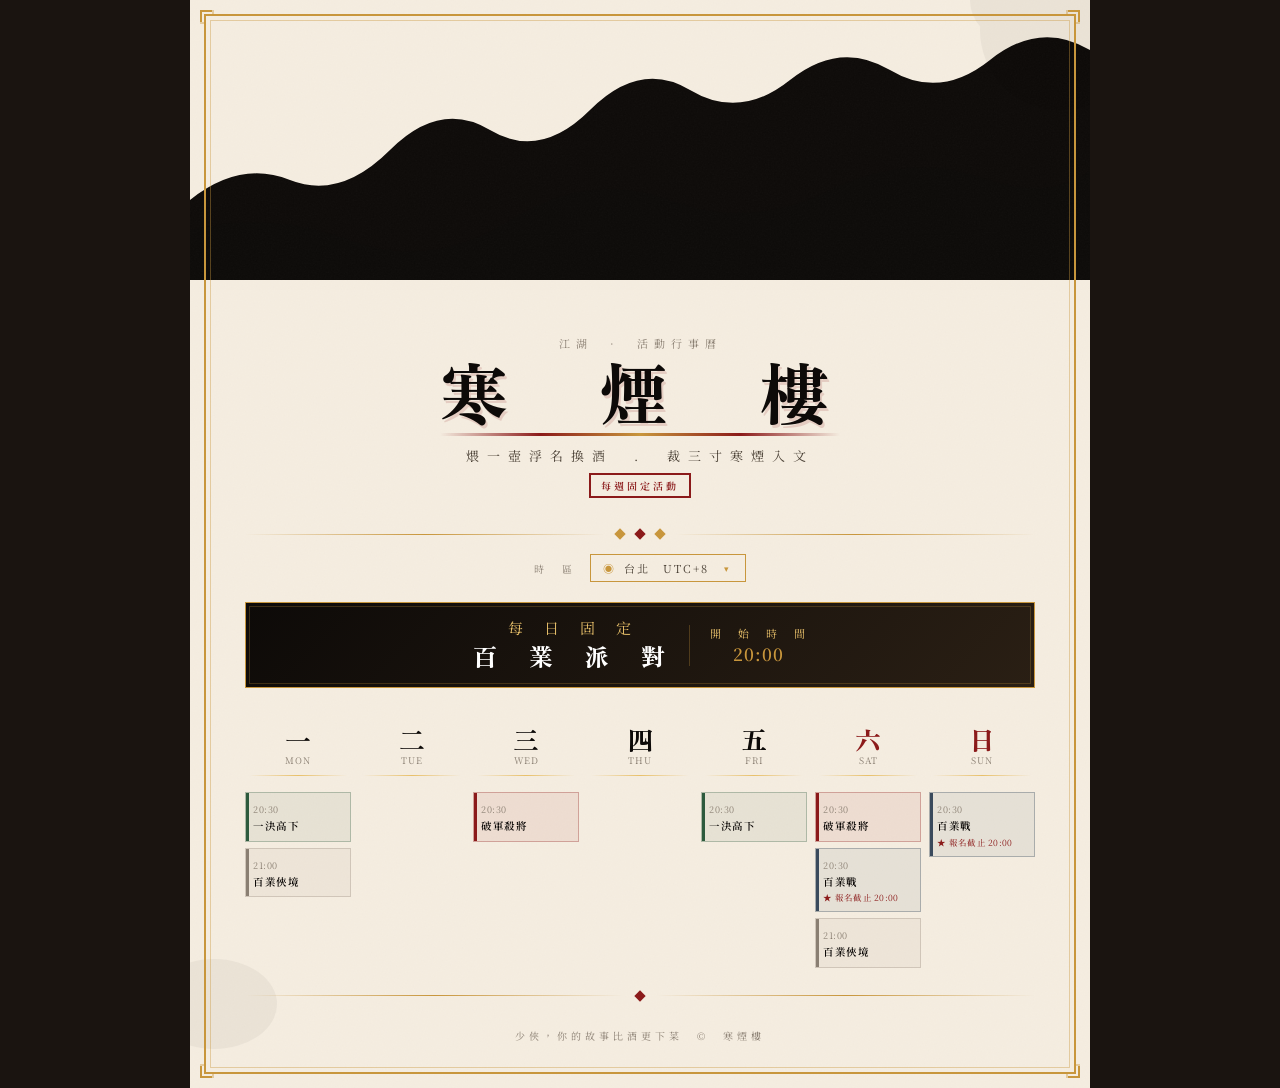
<file: frostmist-pavilion/index.html>
<!DOCTYPE html>
<html lang="zh-Hant">
<head>
  <meta charset="UTF-8">
  <meta name="viewport" content="width=device-width, initial-scale=1.0">
  <title>寒煙樓 — 一週行事曆</title>
  <!-- Noto Serif TC + Zen Old Mincho for full Traditional Chinese coverage -->
  <link href="https://fonts.googleapis.com/css2?family=Noto+Serif+TC:wght@300;400;600;900&family=Zen+Old+Mincho:wght@400;600;700;900&display=swap" rel="stylesheet">
  <link rel="stylesheet" href="style.css">
</head>
<body>

  <!-- Poster shell — content is injected by app.js after config loads -->
  <div class="poster" id="poster">
    <div id="app-loading" style="
      color: #8a7f72;
      padding: 80px 0;
      text-align: center;
      font-size: 14px;
      letter-spacing: 4px;
      font-family: 'Noto Serif TC', serif;
    ">讀取設定中…</div>
    <div id="app-error" style="display:none;"></div>
  </div>

  <script src="app.js"></script>
</body>
</html>
</file>
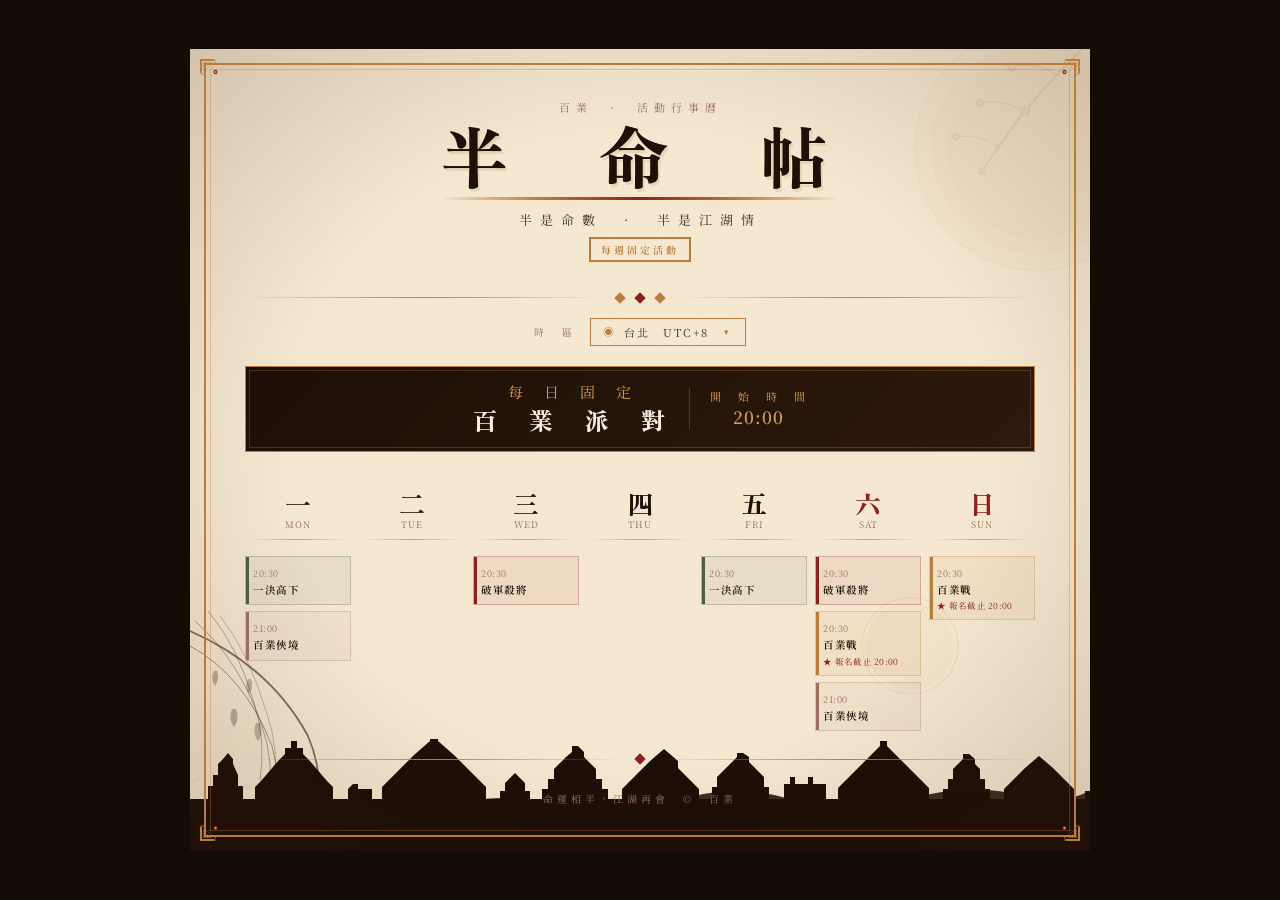
<file: halfate/index.html>
<!DOCTYPE html>
<html lang="zh-Hant">
<head>
  <meta charset="UTF-8">
  <meta name="viewport" content="width=device-width, initial-scale=1.0">
  <title>半命帖 · 百業</title>
  <link rel="preconnect" href="https://fonts.googleapis.com">
  <link rel="preconnect" href="https://fonts.gstatic.com" crossorigin>
  <link href="https://fonts.googleapis.com/css2?family=Noto+Serif+TC:wght@400;600;900&family=Zen+Old+Mincho:wght@400;900&display=swap" rel="stylesheet">
  <link rel="stylesheet" href="style.css">
</head>
<body>
  <div class="poster" id="poster">
    <div id="app-loading">讀取中…</div>
    <div id="app-error" style="display:none;"></div>
  </div>
  <script type="module" src="js/main.js"></script>
</body>
</html>
</file>
<file: frostmist-pavilion/style.css>
:root {
  --ink: #0d0a08;
  --parchment: #f5ede0;
  --aged: #e8d9c0;
  --red: #8b1a1a;
  --gold: #c8963c;
  --gold-light: #e8c06a;
  --smoke: #4a4035;
  --mist: #8a7f72;
  --jade: #2d5a3d;
  --steel: #3a4a5c;
  --purple: #3a2555;
}

* { margin: 0; padding: 0; box-sizing: border-box; }

body {
  background: #1a1410;
  display: flex;
  justify-content: center;
  align-items: center;
  min-height: 100vh;
  font-family: 'Noto Serif TC', 'Zen Old Mincho', serif;
}

.poster {
  width: min(900px, 96vw);
  background: var(--parchment);
  position: relative;
  overflow: hidden;
  padding: 0;
}

/* Texture overlay */
.poster::before {
  content: '';
  position: absolute;
  inset: 0;
  background-image:
    url("data:image/svg+xml,%3Csvg xmlns='http://www.w3.org/2000/svg' width='400' height='400'%3E%3Cfilter id='noise'%3E%3CfeTurbulence type='fractalNoise' baseFrequency='0.65' numOctaves='3' stitchTiles='stitch'/%3E%3CfeColorMatrix type='saturate' values='0'/%3E%3C/filter%3E%3Crect width='400' height='400' filter='url(%23noise)' opacity='0.08'/%3E%3C/svg%3E");
  opacity: 0.4;
  z-index: 0;
  pointer-events: none;
}

/* Border frame */
.frame-outer {
  position: absolute;
  inset: 14px;
  border: 2px solid var(--gold);
  z-index: 1;
  pointer-events: none;
}
.frame-inner {
  position: absolute;
  inset: 20px;
  border: 1px solid rgba(200,150,60,0.4);
  z-index: 1;
  pointer-events: none;
}

/* Corner decorations */
.corner {
  position: absolute;
  width: 32px;
  height: 32px;
  z-index: 2;
}
.corner svg { width: 100%; height: 100%; }
.corner.tl { top: 8px; left: 8px; }
.corner.tr { top: 8px; right: 8px; transform: scaleX(-1); }
.corner.bl { bottom: 8px; left: 8px; transform: scaleY(-1); }
.corner.br { bottom: 8px; right: 8px; transform: scale(-1); }

.content {
  position: relative;
  z-index: 2;
  padding: 50px 55px 45px;
}

/* Header */
.header {
  text-align: center;
  margin-bottom: 32px;
}

.title-label {
  font-size: 11px;
  letter-spacing: 6px;
  color: var(--mist);
  text-transform: uppercase;
  margin-bottom: 6px;
}

.title-main {
  font-family: 'Zen Old Mincho', 'Noto Serif TC', serif;
  font-weight: 900;
  font-size: 68px;
  color: var(--ink);
  line-height: 1;
  letter-spacing: 12px;
  text-shadow: 2px 3px 0 rgba(139,26,26,0.15);
  position: relative;
  display: inline-block;
}

.title-main::after {
  content: '';
  display: block;
  height: 3px;
  background: linear-gradient(90deg, transparent, var(--red), var(--gold), var(--red), transparent);
  margin-top: 8px;
}

.subtitle {
  font-size: 13px;
  letter-spacing: 8px;
  color: var(--smoke);
  margin-top: 10px;
}

.seal {
  display: inline-block;
  border: 2px solid var(--red);
  color: var(--red);
  font-size: 10px;
  letter-spacing: 3px;
  padding: 3px 10px;
  margin-top: 8px;
  font-weight: 600;
}

/* Divider */
.divider {
  display: flex;
  align-items: center;
  gap: 12px;
  margin: 20px 0;
}
.divider-line {
  flex: 1;
  height: 1px;
  background: linear-gradient(90deg, transparent, var(--gold), transparent);
}
.divider-diamond {
  width: 8px;
  height: 8px;
  background: var(--gold);
  transform: rotate(45deg);
}

/* Daily event highlight */
.daily-event {
  background: linear-gradient(135deg, var(--ink) 0%, #2a1f14 100%);
  border: 1px solid var(--gold);
  padding: 14px 28px;
  display: flex;
  align-items: center;
  justify-content: center;
  gap: 20px;
  margin-bottom: 28px;
  position: relative;
}
.daily-event::before {
  content: '';
  position: absolute;
  inset: 3px;
  border: 1px solid rgba(200,150,60,0.25);
  pointer-events: none;
}
.daily-icon { font-size: 20px; }
.daily-text {
  color: var(--gold-light);
  font-size: 15px;
  letter-spacing: 3px;
  font-weight: 400;
}
.daily-time {
  color: var(--gold);
  font-weight: 600;
  font-size: 17px;
  letter-spacing: 1px;
}
.daily-name {
  font-family: 'Zen Old Mincho', 'Noto Serif TC', serif;
  font-weight: 900;
  font-size: 24px;
  color: #fff;
  letter-spacing: 4px;
}

/* Calendar grid */
.calendar-grid {
  display: grid;
  grid-template-columns: repeat(7, 1fr);
  gap: 8px;
}

.day-col {
  display: flex;
  flex-direction: column;
}

.day-header {
  text-align: center;
  padding: 10px 4px;
  margin-bottom: 6px;
  position: relative;
}
.day-char {
  font-family: 'Zen Old Mincho', 'Noto Serif TC', serif;
  font-weight: 900;
  font-size: 26px;
  color: var(--ink);
  display: block;
  line-height: 1;
}
.day-label {
  font-size: 9px;
  letter-spacing: 1px;
  color: var(--mist);
  margin-top: 2px;
}
.day-header.weekend .day-char { color: var(--red); }
.day-header::after {
  content: '';
  display: block;
  height: 1px;
  background: linear-gradient(90deg, transparent, var(--gold-light), transparent);
  margin-top: 8px;
}

.events-container {
  flex: 1;
  display: flex;
  flex-direction: column;
  gap: 6px;
}

/* Event cards */
.event-card {
  padding: 8px 7px;
  border-radius: 0;
  position: relative;
  overflow: hidden;
}
.event-card::before {
  content: '';
  position: absolute;
  left: 0;
  top: 0;
  bottom: 0;
  width: 3px;
}

.event-card.party {
  background: rgba(43, 29, 68, 0.10);
  border: 1px solid rgba(43, 29, 68, 0.35);
}
.event-card.party::before { background: var(--purple); }

.event-card.battle {
  background: rgba(139,26,26,0.07);
  border: 1px solid rgba(139,26,26,0.3);
}
.event-card.battle::before { background: var(--red); }

.event-card.jade-event {
  background: rgba(45,90,61,0.07);
  border: 1px solid rgba(45,90,61,0.3);
}
.event-card.jade-event::before { background: var(--jade); }

.event-card.trophy {
  background: rgba(58,74,92,0.08);
  border: 1px solid rgba(58,74,92,0.35);
}
.event-card.trophy::before { background: var(--steel); }

.event-card.mist {
  background: rgba(138,127,114,0.07);
  border: 1px solid rgba(138,127,114,0.3);
}
.event-card.mist::before { background: var(--mist); }

.event-icon { font-size: 13px; line-height: 1; }
.event-time {
  font-size: 9px;
  color: var(--mist);
  letter-spacing: 0.5px;
  margin-top: 2px;
}
.event-name {
  font-size: 10.5px;
  font-weight: 600;
  color: var(--ink);
  letter-spacing: 0.5px;
  margin-top: 3px;
  line-height: 1.3;
}
.event-note {
  font-size: 8.5px;
  color: var(--red);
  margin-top: 3px;
  letter-spacing: 0.3px;
}

/* TBD event */
.event-card.tbd {
  background: repeating-linear-gradient(
    45deg,
    rgba(13,10,8,0.03),
    rgba(13,10,8,0.03) 4px,
    transparent 4px,
    transparent 12px
  );
  border: 1px dashed rgba(138,127,114,0.4);
}
.event-card.tbd::before { background: var(--mist); }
.event-card.tbd .event-name {
  color: var(--mist);
  font-size: 9.5px;
}

/* Footer */
.footer {
  margin-top: 28px;
  text-align: center;
}
.footer-text {
  font-size: 10px;
  letter-spacing: 4px;
  color: var(--mist);
}
.footer-deco {
  font-size: 14px;
  color: var(--gold);
  margin: 6px 0 2px;
  letter-spacing: 6px;
}

/* Ink splash decorations */
.ink-splash {
  position: absolute;
  opacity: 0.04;
  pointer-events: none;
  z-index: 0;
}


/* Loading / error state */
#app-loading, #app-error {
  text-align: center;
  color: var(--mist);
  padding: 60px 0;
  font-size: 14px;
  letter-spacing: 3px;
}
#app-error { color: var(--red); }

/* Daily event layout sections */
.daily-label-section {
  text-align: center;
}
.daily-time-section {
  text-align: center;
  border-left: 1px solid rgba(200,150,60,0.3);
  padding-left: 20px;
}
.daily-text-sm {
  font-size: 11px;
}

/* ── Timezone Selector ──────────────────────────────────────────── */
.tz-row {
  display: flex;
  align-items: center;
  justify-content: center;
  gap: 14px;
  margin: -4px 0 20px;
}

.tz-row-label {
  font-size: 10px;
  letter-spacing: 4px;
  color: var(--mist);
}

.tz-selector {
  position: relative;
  display: inline-block;
}

.tz-btn {
  display: inline-flex;
  align-items: center;
  gap: 8px;
  background: transparent;
  border: 1px solid var(--gold);
  color: var(--smoke);
  font-family: 'Noto Serif TC', 'Zen Old Mincho', serif;
  font-size: 11px;
  letter-spacing: 2px;
  padding: 5px 14px 5px 12px;
  cursor: pointer;
  outline: none;
  transition: background 0.2s, color 0.2s, border-color 0.2s;
  white-space: nowrap;
}

.tz-btn:hover {
  background: rgba(200,150,60,0.1);
  color: var(--ink);
}

.tz-btn-glyph {
  font-size: 11px;
  color: var(--gold);
  line-height: 1;
}

.tz-btn-label {
  min-width: 90px;
  text-align: left;
}

.tz-btn-arrow {
  font-size: 9px;
  color: var(--gold);
  transition: transform 0.2s;
  margin-left: 2px;
}

.tz-selector.open .tz-btn-arrow {
  transform: rotate(180deg);
}

.tz-dropdown {
  position: absolute;
  top: calc(100% + 4px);
  left: 50%;
  transform: translateX(-50%) translateY(-6px);
  min-width: 200px;
  background: linear-gradient(160deg, #1a1208 0%, #2a1f14 100%);
  border: 1px solid var(--gold);
  z-index: 200;
  box-shadow: 0 12px 32px rgba(0,0,0,0.55);
  visibility: hidden;
  opacity: 0;
  transition: opacity 0.18s ease, transform 0.18s ease,
              visibility 0s linear 0.18s;
}

.tz-selector.open .tz-dropdown {
  visibility: visible;
  opacity: 1;
  transform: translateX(-50%) translateY(0);
  transition: opacity 0.18s ease, transform 0.18s ease,
              visibility 0s linear 0s;
}

.tz-dropdown::before {
  content: '';
  position: absolute;
  inset: 3px;
  border: 1px solid rgba(200,150,60,0.2);
  pointer-events: none;
  z-index: 0;
}

.tz-opt {
  position: relative;
  z-index: 1;
  display: flex;
  align-items: center;
  justify-content: space-between;
  padding: 9px 14px 9px 18px;
  color: rgba(232,192,106,0.75);
  font-family: 'Noto Serif TC', 'Zen Old Mincho', serif;
  font-size: 11px;
  letter-spacing: 1.5px;
  cursor: pointer;
  border-bottom: 1px solid rgba(200,150,60,0.08);
  transition: background 0.15s, color 0.15s;
  user-select: none;
}

.tz-opt:last-child { border-bottom: none; }

.tz-opt:hover {
  background: rgba(200,150,60,0.12);
  color: var(--gold-light);
}

.tz-opt.selected {
  color: #fff;
  background: rgba(200,150,60,0.07);
}

.tz-opt-check {
  font-size: 9px;
  color: var(--gold);
  opacity: 0;
  transition: opacity 0.15s;
  flex-shrink: 0;
  margin-left: 8px;
}

.tz-opt.selected .tz-opt-check { opacity: 1; }

/* Day-crossing badge */
.day-offset {
  font-size: 7.5px;
  color: var(--red);
  font-weight: 600;
  vertical-align: super;
  margin-left: 2px;
  letter-spacing: 0;
  line-height: 0;
}

/* ── Responsive: Tablet (≤ 860px) ── */
@media (max-width: 860px) {
  .content { padding: 40px 32px 35px; }
  .title-main { font-size: 52px; letter-spacing: 8px; }
  .calendar-grid { gap: 5px; }
  .event-card { padding: 7px 6px; }
  .event-name { font-size: 9.5px; }
}

/* ── Responsive: Mobile (≤ 640px) ── */
@media (max-width: 640px) {
  body { align-items: flex-start; padding: 0; }
  .poster { width: 100vw; }

  .frame-outer { inset: 8px; }
  .frame-inner { inset: 13px; }
  .corner { width: 24px; height: 24px; }
  .corner.tl { top: 4px; left: 4px; }
  .corner.tr { top: 4px; right: 4px; }
  .corner.bl { bottom: 4px; left: 4px; }
  .corner.br { bottom: 4px; right: 4px; }

  .content { padding: 28px 14px 22px; }

  .header { margin-bottom: 20px; }
  .title-label { font-size: 9px; letter-spacing: 4px; }
  .title-main { font-size: 36px; letter-spacing: 5px; }
  .subtitle { font-size: 11px; letter-spacing: 5px; }
  .seal { font-size: 9px; padding: 2px 8px; }

  .daily-event {
    flex-direction: column;
    align-items: center;
    gap: 10px;
    padding: 12px 16px;
  }
  .daily-time-section {
    border-left: none;
    padding-left: 0;
    border-top: 1px solid rgba(200,150,60,0.3);
    padding-top: 10px;
    width: 100%;
  }

  .tz-row { flex-wrap: wrap; gap: 8px; }
  .tz-btn-label { min-width: 70px; }
  .tz-dropdown { min-width: 160px; }

  .calendar-grid { grid-template-columns: 1fr; gap: 0; }
  .day-col {
    flex-direction: row;
    align-items: flex-start;
    border-bottom: 1px solid rgba(200,150,60,0.15);
    padding: 8px 0;
  }
  .day-col:last-child { border-bottom: none; }

  .day-header {
    width: 48px;
    flex-shrink: 0;
    padding: 4px 6px;
    margin-bottom: 0;
    border-right: 1px solid rgba(200,150,60,0.3);
    margin-right: 10px;
    text-align: center;
  }
  .day-header::after { display: none; }
  .day-char { font-size: 22px; }
  .day-label { font-size: 8px; }

  .events-container {
    flex-direction: row;
    flex-wrap: wrap;
    gap: 5px;
    padding: 2px 0;
    align-content: flex-start;
  }
  .event-card {
    flex: 1 1 110px;
    min-width: 90px;
    max-width: 160px;
    padding: 6px 5px;
  }
  .event-name  { font-size: 9px; }
  .event-time  { font-size: 8px; }
  .event-note  { font-size: 8px; }

  .divider { margin: 12px 0; }
  .footer { margin-top: 16px; }
  .footer-text { font-size: 9px; letter-spacing: 2px; }
  .footer-deco { font-size: 12px; }
}
</file>
<file: halfate/style.css>
:root {
  --ink: #1c1008;
  --parchment: #f6e8d0;
  --aged: #e8d4b0;
  --red: #8b2020;
  --gold: #b87d3c;
  --gold-light: #d4a050;
  --smoke: #4a3020;
  --mist: #9a7060;
  --jade: #4a6040;
  --steel: #7a4a38;
  --purple: #702840;
}

* { margin: 0; padding: 0; box-sizing: border-box; }

body {
  background: #130c05;
  display: flex;
  justify-content: center;
  align-items: center;
  min-height: 100vh;
  font-family: 'Noto Serif TC', 'Zen Old Mincho', serif;
}

.poster {
  width: min(900px, 96vw);
  background: var(--parchment);
  position: relative;
  overflow: hidden;
  padding: 0;
}

/* Aged paper texture */
.poster::before {
  content: '';
  position: absolute;
  inset: 0;
  background-image:
    url("data:image/svg+xml,%3Csvg xmlns='http://www.w3.org/2000/svg' width='400' height='400'%3E%3Cfilter id='noise'%3E%3CfeTurbulence type='fractalNoise' baseFrequency='0.65' numOctaves='3' stitchTiles='stitch'/%3E%3CfeColorMatrix type='saturate' values='0'/%3E%3C/filter%3E%3Crect width='400' height='400' filter='url(%23noise)' opacity='0.08'/%3E%3C/svg%3E");
  opacity: 0.45;
  z-index: 0;
  pointer-events: none;
}

/* Warm vignette overlay */
.poster::after {
  content: '';
  position: absolute;
  inset: 0;
  background: radial-gradient(ellipse at center, transparent 55%, rgba(60,28,8,0.18) 100%);
  z-index: 0;
  pointer-events: none;
}

.frame-outer {
  position: absolute;
  inset: 14px;
  border: 2px solid var(--gold);
  z-index: 1;
  pointer-events: none;
}
.frame-inner {
  position: absolute;
  inset: 20px;
  border: 1px solid rgba(184,125,60,0.35);
  z-index: 1;
  pointer-events: none;
}

.corner {
  position: absolute;
  width: 32px;
  height: 32px;
  z-index: 2;
}
.corner svg { width: 100%; height: 100%; }
.corner.tl { top: 8px; left: 8px; }
.corner.tr { top: 8px; right: 8px; transform: scaleX(-1); }
.corner.bl { bottom: 8px; left: 8px; transform: scaleY(-1); }
.corner.br { bottom: 8px; right: 8px; transform: scale(-1); }

.content {
  position: relative;
  z-index: 2;
  padding: 50px 55px 45px;
}

/* Header */
.header {
  text-align: center;
  margin-bottom: 32px;
}

.title-label {
  font-size: 11px;
  letter-spacing: 6px;
  color: var(--mist);
  text-transform: uppercase;
  margin-bottom: 6px;
}

.title-main {
  font-family: 'Zen Old Mincho', 'Noto Serif TC', serif;
  font-weight: 900;
  font-size: 68px;
  color: var(--ink);
  line-height: 1;
  letter-spacing: 12px;
  text-shadow: 2px 3px 0 rgba(184,125,60,0.18);
  position: relative;
  display: inline-block;
}

.title-main::after {
  content: '';
  display: block;
  height: 3px;
  background: linear-gradient(90deg, transparent, var(--gold), var(--red), var(--gold), transparent);
  margin-top: 8px;
}

.subtitle {
  font-size: 13px;
  letter-spacing: 8px;
  color: var(--smoke);
  margin-top: 10px;
}

.seal {
  display: inline-block;
  border: 2px solid var(--gold);
  color: var(--gold);
  font-size: 10px;
  letter-spacing: 3px;
  padding: 3px 10px;
  margin-top: 8px;
  font-weight: 600;
}

/* Divider */
.divider {
  display: flex;
  align-items: center;
  gap: 12px;
  margin: 20px 0;
}
.divider-line {
  flex: 1;
  height: 1px;
  background: linear-gradient(90deg, transparent, var(--gold), transparent);
}
.divider-diamond {
  width: 8px;
  height: 8px;
  background: var(--gold);
  transform: rotate(45deg);
}

/* Daily event banner */
.daily-event {
  background: linear-gradient(135deg, #1c0e06 0%, #2e1a0c 100%);
  border: 1px solid var(--gold);
  padding: 14px 28px;
  display: flex;
  align-items: center;
  justify-content: center;
  gap: 20px;
  margin-bottom: 28px;
  position: relative;
}
.daily-event::before {
  content: '';
  position: absolute;
  inset: 3px;
  border: 1px solid rgba(184,125,60,0.3);
  pointer-events: none;
}
.daily-text {
  color: var(--gold-light);
  font-size: 15px;
  letter-spacing: 3px;
  font-weight: 400;
}
.daily-time {
  color: var(--gold-light);
  font-weight: 600;
  font-size: 17px;
  letter-spacing: 1px;
}
.daily-name {
  font-family: 'Zen Old Mincho', 'Noto Serif TC', serif;
  font-weight: 900;
  font-size: 24px;
  color: #faf0dc;
  letter-spacing: 4px;
}

/* Calendar grid */
.calendar-grid {
  display: grid;
  grid-template-columns: repeat(7, 1fr);
  gap: 8px;
}

.day-col {
  display: flex;
  flex-direction: column;
}

.day-header {
  text-align: center;
  padding: 10px 4px;
  margin-bottom: 6px;
  position: relative;
}
.day-char {
  font-family: 'Zen Old Mincho', 'Noto Serif TC', serif;
  font-weight: 900;
  font-size: 26px;
  color: var(--ink);
  display: block;
  line-height: 1;
}
.day-label {
  font-size: 9px;
  letter-spacing: 1px;
  color: var(--mist);
  margin-top: 2px;
}
.day-header.weekend .day-char { color: var(--red); }
.day-header::after {
  content: '';
  display: block;
  height: 1px;
  background: linear-gradient(90deg, transparent, var(--gold-light), transparent);
  margin-top: 8px;
}

.events-container {
  flex: 1;
  display: flex;
  flex-direction: column;
  gap: 6px;
}

/* Event cards */
.event-card {
  padding: 8px 7px;
  border-radius: 0;
  position: relative;
  overflow: hidden;
}
.event-card::before {
  content: '';
  position: absolute;
  left: 0;
  top: 0;
  bottom: 0;
  width: 3px;
}

.event-card.party {
  background: rgba(112,40,64,0.08);
  border: 1px solid rgba(112,40,64,0.30);
}
.event-card.party::before { background: var(--purple); }

.event-card.battle {
  background: rgba(139,32,32,0.07);
  border: 1px solid rgba(139,32,32,0.28);
}
.event-card.battle::before { background: var(--red); }

.event-card.jade-event {
  background: rgba(74,96,64,0.08);
  border: 1px solid rgba(74,96,64,0.28);
}
.event-card.jade-event::before { background: var(--jade); }

.event-card.trophy {
  background: rgba(184,125,60,0.08);
  border: 1px solid rgba(184,125,60,0.30);
}
.event-card.trophy::before { background: var(--gold); }

.event-card.mist {
  background: rgba(154,112,96,0.07);
  border: 1px solid rgba(154,112,96,0.28);
}
.event-card.mist::before { background: var(--mist); }

.event-card.tbd {
  background: repeating-linear-gradient(
    45deg,
    rgba(28,16,8,0.03),
    rgba(28,16,8,0.03) 4px,
    transparent 4px,
    transparent 12px
  );
  border: 1px dashed rgba(154,112,96,0.4);
}
.event-card.tbd::before { background: var(--mist); }
.event-card.tbd .event-name {
  color: var(--mist);
  font-size: 9.5px;
}

.event-time {
  font-size: 9px;
  color: var(--mist);
  letter-spacing: 0.5px;
  margin-top: 2px;
}
.event-name {
  font-size: 10.5px;
  font-weight: 600;
  color: var(--ink);
  letter-spacing: 0.5px;
  margin-top: 3px;
  line-height: 1.3;
}
.event-note {
  font-size: 8.5px;
  color: var(--red);
  margin-top: 3px;
  letter-spacing: 0.3px;
}

/* Footer */
.footer {
  margin-top: 28px;
  text-align: center;
}
.footer-text {
  font-size: 10px;
  letter-spacing: 4px;
  color: var(--mist);
}

/* 半生緣 decorative SVG elements */
.ink-wash {
  position: absolute;
  bottom: 0;
  left: 0;
  width: 100%;
  height: auto;
  pointer-events: none;
  z-index: 0;
}

.ink-splash {
  position: absolute;
  opacity: 0.06;
  pointer-events: none;
  z-index: 0;
}

.bg-moon {
  position: absolute;
  top: -40px;
  right: -40px;
  width: 280px;
  height: 280px;
  pointer-events: none;
  z-index: 0;
  opacity: 1;
}

/* Loading / error state */
#app-loading, #app-error {
  text-align: center;
  color: var(--mist);
  padding: 60px 0;
  font-size: 14px;
  letter-spacing: 3px;
}
#app-error { color: var(--red); }

/* Daily event layout sections */
.daily-label-section {
  text-align: center;
}
.daily-time-section {
  text-align: center;
  border-left: 1px solid rgba(184,125,60,0.35);
  padding-left: 20px;
}
.daily-text-sm {
  font-size: 11px;
}

/* ── Timezone Selector ──────────────────────────────────────────── */
.tz-row {
  display: flex;
  align-items: center;
  justify-content: center;
  gap: 14px;
  margin: -4px 0 20px;
}

.tz-row-label {
  font-size: 10px;
  letter-spacing: 4px;
  color: var(--mist);
}

.tz-selector {
  position: relative;
  display: inline-block;
}

.tz-btn {
  display: inline-flex;
  align-items: center;
  gap: 8px;
  background: transparent;
  border: 1px solid var(--gold);
  color: var(--smoke);
  font-family: 'Noto Serif TC', 'Zen Old Mincho', serif;
  font-size: 11px;
  letter-spacing: 2px;
  padding: 5px 14px 5px 12px;
  cursor: pointer;
  outline: none;
  transition: background 0.2s, color 0.2s, border-color 0.2s;
  white-space: nowrap;
}

.tz-btn:hover {
  background: rgba(184,125,60,0.10);
  color: var(--ink);
}

.tz-btn-glyph {
  font-size: 11px;
  color: var(--gold);
  line-height: 1;
}

.tz-btn-label {
  min-width: 90px;
  text-align: left;
}

.tz-btn-arrow {
  font-size: 9px;
  color: var(--gold);
  transition: transform 0.2s;
  margin-left: 2px;
}

.tz-selector.open .tz-btn-arrow {
  transform: rotate(180deg);
}

.tz-dropdown {
  position: absolute;
  top: calc(100% + 4px);
  left: 50%;
  transform: translateX(-50%) translateY(-6px);
  min-width: 200px;
  background: linear-gradient(160deg, #1c0e06 0%, #2e1a0c 100%);
  border: 1px solid var(--gold);
  z-index: 200;
  box-shadow: 0 12px 32px rgba(0,0,0,0.6);
  visibility: hidden;
  opacity: 0;
  transition: opacity 0.18s ease, transform 0.18s ease,
              visibility 0s linear 0.18s;
}

.tz-selector.open .tz-dropdown {
  visibility: visible;
  opacity: 1;
  transform: translateX(-50%) translateY(0);
  transition: opacity 0.18s ease, transform 0.18s ease,
              visibility 0s linear 0s;
}

.tz-dropdown::before {
  content: '';
  position: absolute;
  inset: 3px;
  border: 1px solid rgba(184,125,60,0.25);
  pointer-events: none;
  z-index: 0;
}

.tz-opt {
  position: relative;
  z-index: 1;
  display: flex;
  align-items: center;
  justify-content: space-between;
  padding: 9px 14px 9px 18px;
  color: rgba(212,160,80,0.80);
  font-family: 'Noto Serif TC', 'Zen Old Mincho', serif;
  font-size: 11px;
  letter-spacing: 1.5px;
  cursor: pointer;
  border-bottom: 1px solid rgba(184,125,60,0.12);
  transition: background 0.15s, color 0.15s;
  user-select: none;
}

.tz-opt:last-child { border-bottom: none; }

.tz-opt:hover {
  background: rgba(184,125,60,0.15);
  color: var(--gold-light);
}

.tz-opt.selected {
  color: #faf0dc;
  background: rgba(184,125,60,0.10);
}

.tz-opt-check {
  font-size: 9px;
  color: var(--gold-light);
  opacity: 0;
  transition: opacity 0.15s;
  flex-shrink: 0;
  margin-left: 8px;
}

.tz-opt.selected .tz-opt-check { opacity: 1; }

/* Day-crossing badge */
.day-offset {
  font-size: 7.5px;
  color: var(--red);
  font-weight: 600;
  vertical-align: super;
  margin-left: 2px;
  letter-spacing: 0;
  line-height: 0;
}

/* ── Responsive: Tablet (≤ 860px) ── */
@media (max-width: 860px) {
  .content { padding: 40px 32px 35px; }
  .title-main { font-size: 52px; letter-spacing: 8px; }
  .calendar-grid { gap: 5px; }
  .event-card { padding: 7px 6px; }
  .event-name { font-size: 9.5px; }
}

/* ── Responsive: Mobile (≤ 640px) ── */
@media (max-width: 640px) {
  body { align-items: flex-start; padding: 0; }
  .poster { width: 100vw; }

  .frame-outer { inset: 8px; }
  .frame-inner { inset: 13px; }
  .corner { width: 24px; height: 24px; }
  .corner.tl { top: 4px; left: 4px; }
  .corner.tr { top: 4px; right: 4px; }
  .corner.bl { bottom: 4px; left: 4px; }
  .corner.br { bottom: 4px; right: 4px; }

  .content { padding: 28px 14px 22px; }

  .header { margin-bottom: 20px; }
  .title-label { font-size: 9px; letter-spacing: 4px; }
  .title-main { font-size: 36px; letter-spacing: 5px; }
  .subtitle { font-size: 11px; letter-spacing: 5px; }
  .seal { font-size: 9px; padding: 2px 8px; }

  .daily-event {
    flex-direction: column;
    align-items: center;
    gap: 10px;
    padding: 12px 16px;
  }
  .daily-time-section {
    border-left: none;
    padding-left: 0;
    border-top: 1px solid rgba(184,125,60,0.35);
    padding-top: 10px;
    width: 100%;
  }

  .tz-row { flex-wrap: wrap; gap: 8px; }
  .tz-btn-label { min-width: 70px; }
  .tz-dropdown { min-width: 160px; }

  .calendar-grid { grid-template-columns: 1fr; gap: 0; }
  .day-col {
    flex-direction: row;
    align-items: flex-start;
    border-bottom: 1px solid rgba(184,125,60,0.18);
    padding: 8px 0;
  }
  .day-col:last-child { border-bottom: none; }

  .day-header {
    width: 48px;
    flex-shrink: 0;
    padding: 4px 6px;
    margin-bottom: 0;
    border-right: 1px solid rgba(184,125,60,0.3);
    margin-right: 10px;
    text-align: center;
  }
  .day-header::after { display: none; }
  .day-char { font-size: 22px; }
  .day-label { font-size: 8px; }

  .events-container {
    flex-direction: row;
    flex-wrap: wrap;
    gap: 5px;
    padding: 2px 0;
    align-content: flex-start;
  }
  .event-card {
    flex: 1 1 110px;
    min-width: 90px;
    max-width: 160px;
    padding: 6px 5px;
  }
  .event-name  { font-size: 9px; }
  .event-time  { font-size: 8px; }
  .event-note  { font-size: 8px; }

  .divider { margin: 12px 0; }
  .footer { margin-top: 16px; }
  .footer-text { font-size: 9px; letter-spacing: 2px; }
}
</file>
